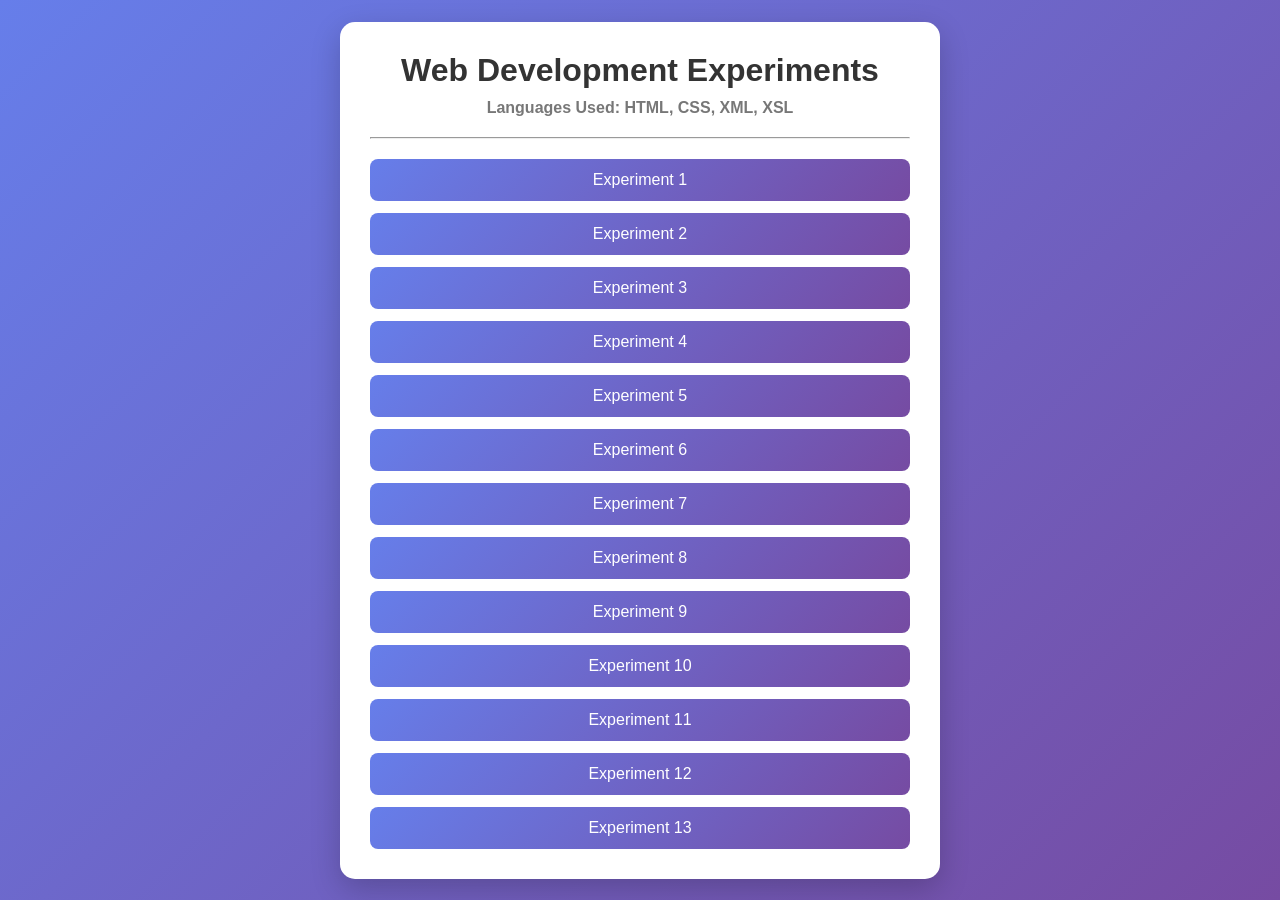
<file: index.html>
<!DOCTYPE html>
<html>
<head>
    <title>Web Development Experiments</title>

    <style>
        * {
            margin: 0;
            padding: 0;
            box-sizing: border-box;
            font-family: 'Segoe UI', sans-serif;
        }

        body {
            min-height: 100vh;
            background: linear-gradient(135deg, #667eea, #764ba2);
            display: flex;
            justify-content: center;
            align-items: center;
        }

        .container {
            width: 90%;
            max-width: 600px;
            background: white;
            padding: 30px;
            border-radius: 15px;
            box-shadow: 0 10px 30px rgba(0,0,0,0.2);
            text-align: center;
        }

        h1 {
            margin-bottom: 10px;
            color: #333;
        }

        h4 {
            margin-bottom: 20px;
            color: #777;
        }

        hr {
            margin-bottom: 20px;
        }

        .links {
            display: grid;
            gap: 12px;
        }

        a {
            text-decoration: none;
            padding: 12px;
            background: linear-gradient(135deg, #667eea, #764ba2);
            color: white;
            border-radius: 8px;
            font-weight: 500;
            transition: 0.3s;
        }

        a:hover {
            transform: scale(1.05);
            background: linear-gradient(135deg, #5a6fd6, #6a3fa0);
        }
    </style>
</head>

<body>

    <div class="container">
        <h1>Web Development Experiments</h1>
        <h4>Languages Used: HTML, CSS, XML, XSL</h4>
        <hr>

        <div class="links">
            <a href="./webpage.html">Experiment 1</a>
            <a href="./textformatting.html">Experiment 2</a>
            <a href="./list.html">Experiment 3</a>
            <a href="./img.html">Experiment 4</a>
            <a href="./frame.html">Experiment 5</a>
            <a href="./imageaslink.html">Experiment 6</a>
            <a href="./textaslink.html">Experiment 7</a>
            <a href="./table.html">Experiment 8</a>
            <a href="./Studentform.html">Experiment 9</a>
            <a href="./resume.html">Experiment 10</a>
            <a href="./student.xml">Experiment 11</a>
            <a href="./cat_output.htm">Experiment 12</a>
            <a href="./students_output.htm">Experiment 13</a>
        </div>
    </div>

</body>
</html>
</file>
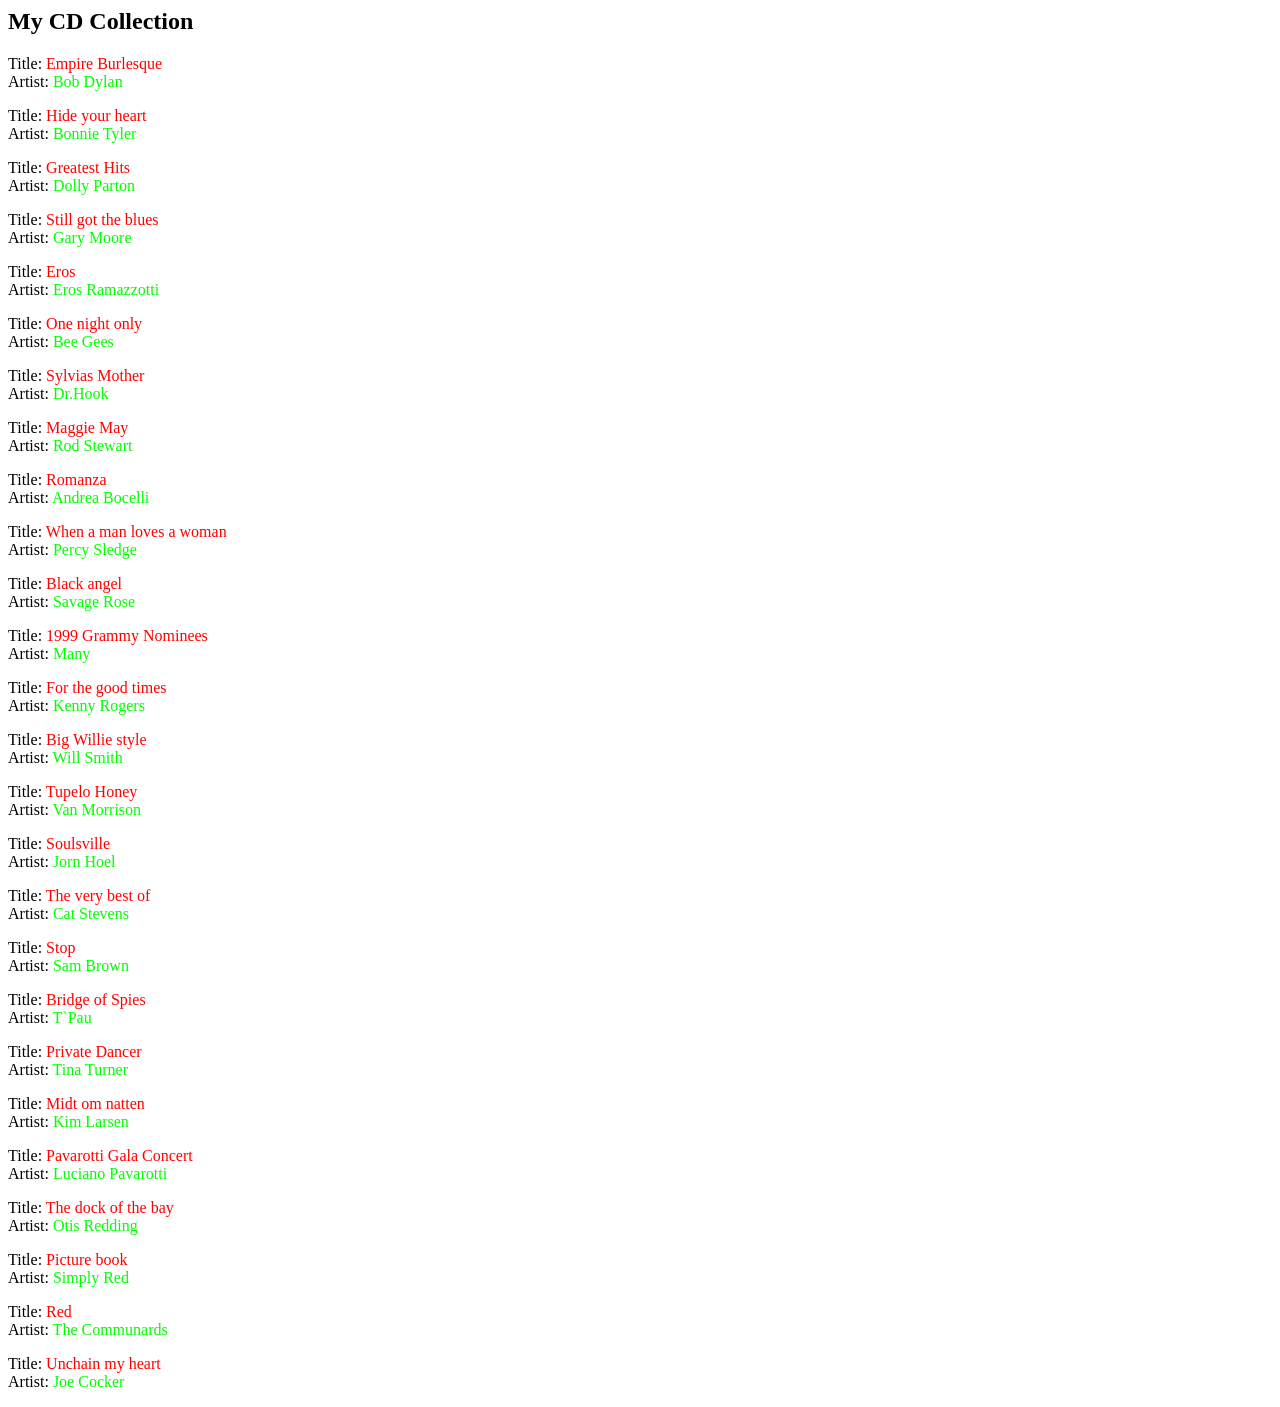
<file: cat_output.htm>
﻿<html>
  <body>
    <h2>My CD Collection</h2>
    <p>
  Title: <span style="color:#ff0000">Empire Burlesque</span><br>
  Artist: <span style="color:#00ff00">Bob Dylan</span><br></p>
    <p>
  Title: <span style="color:#ff0000">Hide your heart</span><br>
  Artist: <span style="color:#00ff00">Bonnie Tyler</span><br></p>
    <p>
  Title: <span style="color:#ff0000">Greatest Hits</span><br>
  Artist: <span style="color:#00ff00">Dolly Parton</span><br></p>
    <p>
  Title: <span style="color:#ff0000">Still got the blues</span><br>
  Artist: <span style="color:#00ff00">Gary Moore</span><br></p>
    <p>
  Title: <span style="color:#ff0000">Eros</span><br>
  Artist: <span style="color:#00ff00">Eros Ramazzotti</span><br></p>
    <p>
  Title: <span style="color:#ff0000">One night only</span><br>
  Artist: <span style="color:#00ff00">Bee Gees</span><br></p>
    <p>
  Title: <span style="color:#ff0000">Sylvias Mother</span><br>
  Artist: <span style="color:#00ff00">Dr.Hook</span><br></p>
    <p>
  Title: <span style="color:#ff0000">Maggie May</span><br>
  Artist: <span style="color:#00ff00">Rod Stewart</span><br></p>
    <p>
  Title: <span style="color:#ff0000">Romanza</span><br>
  Artist: <span style="color:#00ff00">Andrea Bocelli</span><br></p>
    <p>
  Title: <span style="color:#ff0000">When a man loves a woman</span><br>
  Artist: <span style="color:#00ff00">Percy Sledge</span><br></p>
    <p>
  Title: <span style="color:#ff0000">Black angel</span><br>
  Artist: <span style="color:#00ff00">Savage Rose</span><br></p>
    <p>
  Title: <span style="color:#ff0000">1999 Grammy Nominees</span><br>
  Artist: <span style="color:#00ff00">Many</span><br></p>
    <p>
  Title: <span style="color:#ff0000">For the good times</span><br>
  Artist: <span style="color:#00ff00">Kenny Rogers</span><br></p>
    <p>
  Title: <span style="color:#ff0000">Big Willie style</span><br>
  Artist: <span style="color:#00ff00">Will Smith</span><br></p>
    <p>
  Title: <span style="color:#ff0000">Tupelo Honey</span><br>
  Artist: <span style="color:#00ff00">Van Morrison</span><br></p>
    <p>
  Title: <span style="color:#ff0000">Soulsville</span><br>
  Artist: <span style="color:#00ff00">Jorn Hoel</span><br></p>
    <p>
  Title: <span style="color:#ff0000">The very best of</span><br>
  Artist: <span style="color:#00ff00">Cat Stevens</span><br></p>
    <p>
  Title: <span style="color:#ff0000">Stop</span><br>
  Artist: <span style="color:#00ff00">Sam Brown</span><br></p>
    <p>
  Title: <span style="color:#ff0000">Bridge of Spies</span><br>
  Artist: <span style="color:#00ff00">T`Pau</span><br></p>
    <p>
  Title: <span style="color:#ff0000">Private Dancer</span><br>
  Artist: <span style="color:#00ff00">Tina Turner</span><br></p>
    <p>
  Title: <span style="color:#ff0000">Midt om natten</span><br>
  Artist: <span style="color:#00ff00">Kim Larsen</span><br></p>
    <p>
  Title: <span style="color:#ff0000">Pavarotti Gala Concert</span><br>
  Artist: <span style="color:#00ff00">Luciano Pavarotti</span><br></p>
    <p>
  Title: <span style="color:#ff0000">The dock of the bay</span><br>
  Artist: <span style="color:#00ff00">Otis Redding</span><br></p>
    <p>
  Title: <span style="color:#ff0000">Picture book</span><br>
  Artist: <span style="color:#00ff00">Simply Red</span><br></p>
    <p>
  Title: <span style="color:#ff0000">Red</span><br>
  Artist: <span style="color:#00ff00">The Communards</span><br></p>
    <p>
  Title: <span style="color:#ff0000">Unchain my heart</span><br>
  Artist: <span style="color:#00ff00">Joe Cocker</span><br></p>
  </body>
</html>
</file>
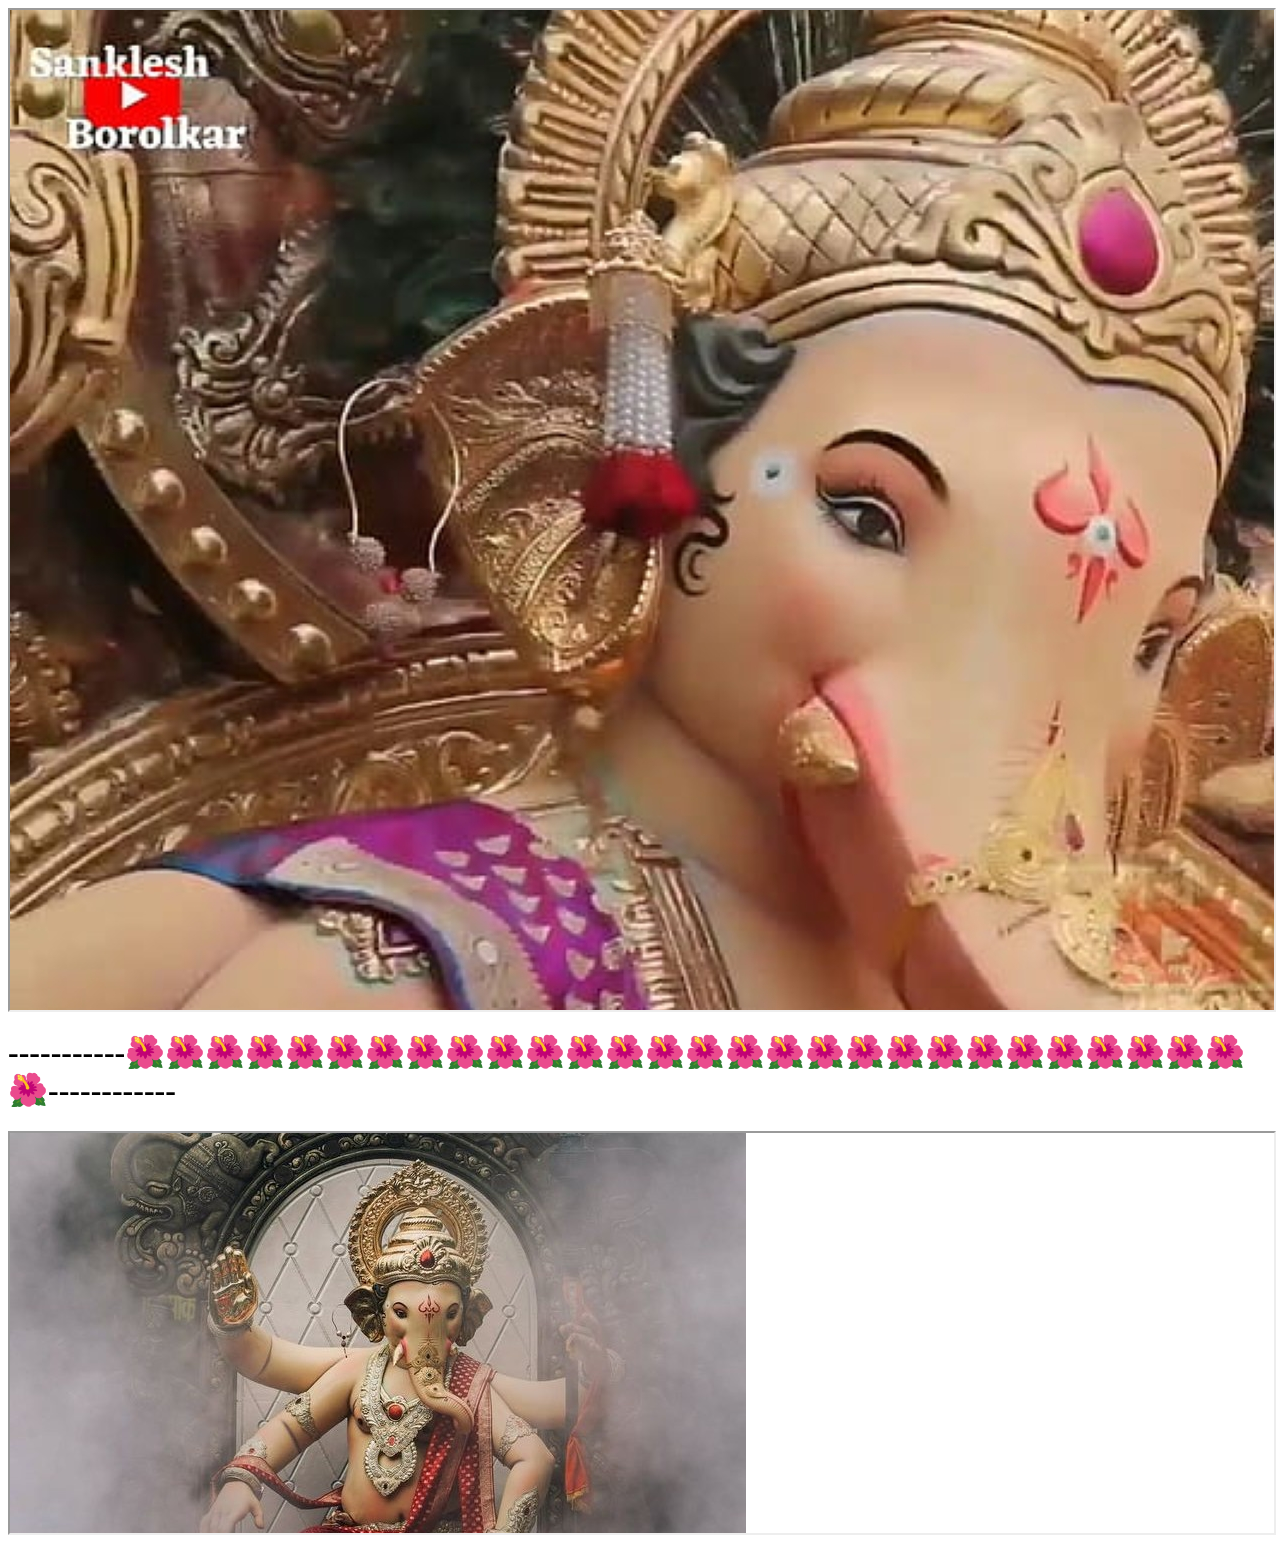
<file: frame.html>
<!-- <html>
    <head>
        <title>Single Frame Page</title>
    </head>
    <frameset>
        <frame src="C:\Users\Samruddhi\OneDrive\Pictures\download (1).jpg"></frame>    
    </frameset>
</html> -->

<html>
    <head>
        <title>---Web Page---</title>
    </head>
    <body>
        <iframe src="./bappa.jpg" width="100%" height="1000"></iframe>
        <h1>-----------🌺🌺🌺🌺🌺🌺🌺🌺🌺🌺🌺🌺🌺🌺🌺🌺🌺🌺🌺🌺🌺🌺🌺🌺🌺🌺🌺🌺🌺------------</h1>
        <iframe src="./download (1).jpg" width="100%" height="400"></iframe>
    </body>
</html>
</file>
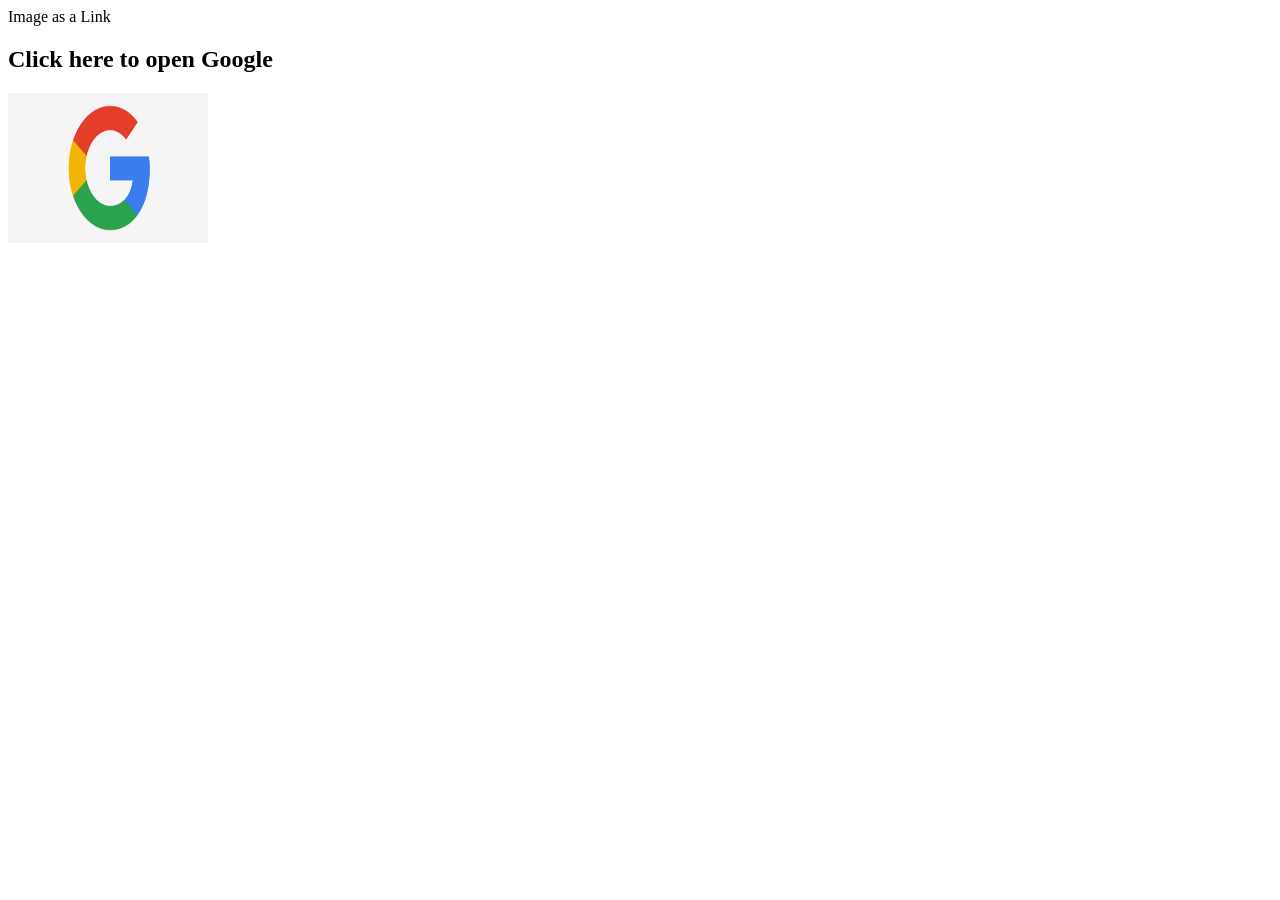
<file: imageaslink.html>
<html>
<head>
    <tile>Image as a Link</tile>
</head>
<body>
    <h2>Click here to open Google</h2>
    <a href="https://www.google.com">
    <img src="./google-logo.webp" alt="Google logo" width="200" height="150">
    </a>
</body>
</html>
</file>
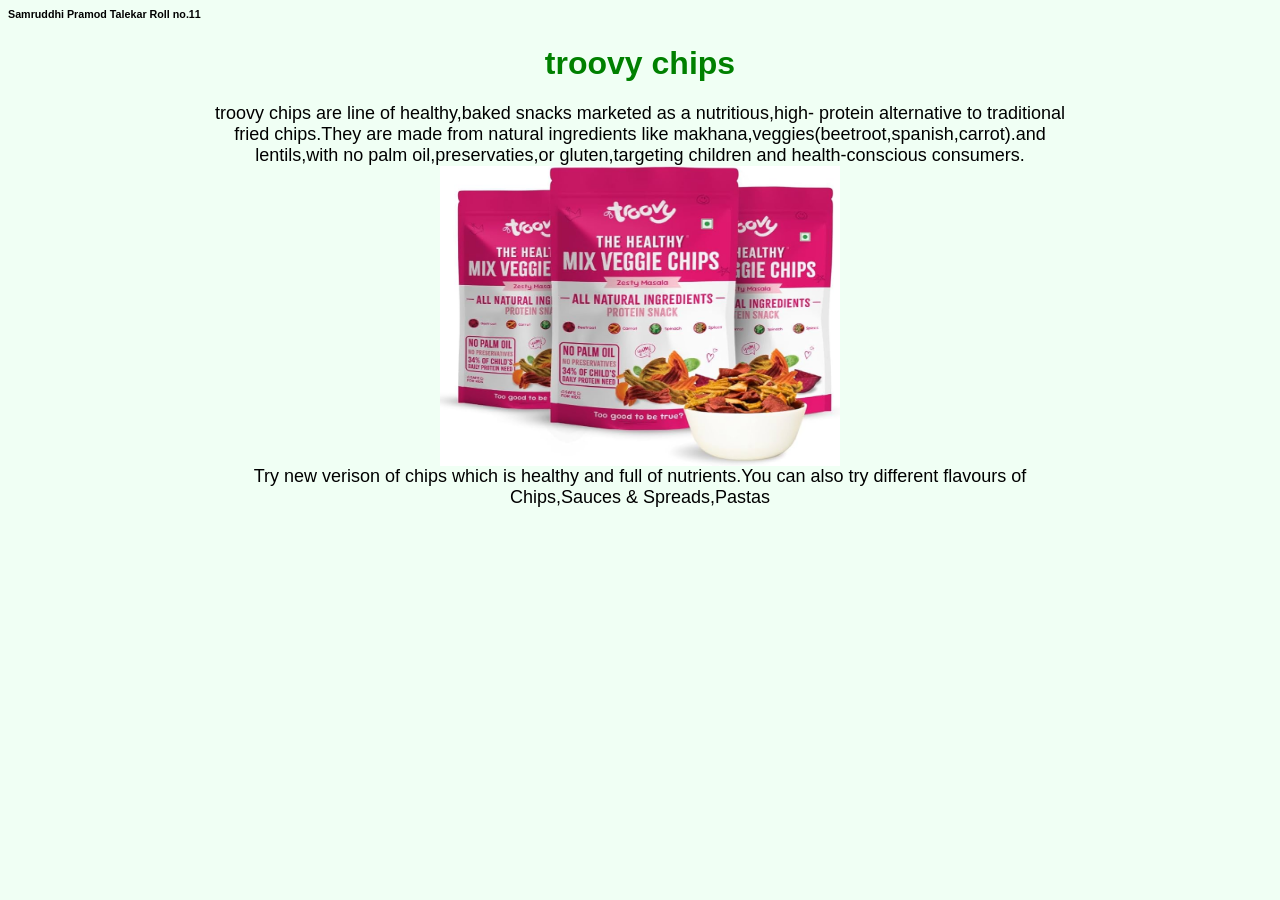
<file: img.html>
<html>
<head>
     <title>troovy Foods</title>
     <style>
        body
        {
            font-family: Arial;
            text-align: center;
            background-color: #f0fff4;
        }
        h1
        {
            color: green;
        }
        p{
            color: black;
            font-size: 18px;
            width:70%;
            margin: auto;
        }
        h6
        {
            text-align:left ;
        }
     </style>
</head>
<body>
    <h6>Samruddhi Pramod Talekar Roll no.11</h6>
    <h1>troovy chips</h1>
    <p>troovy chips are line of healthy,baked snacks marketed as a nutritious,high- protein alternative to traditional fried chips.They are made from natural
        ingredients like makhana,veggies(beetroot,spanish,carrot).and lentils,with no palm oil,preservaties,or gluten,targeting children and health-conscious 
        consumers.</p>
    <img src="./troovy.jpg" alt="Tasty and Healthy" width="400" height="300">
    <p>Try new verison of chips which is healthy and full of nutrients.You can also try different flavours of Chips,Sauces & Spreads,Pastas</p><br>
</file>
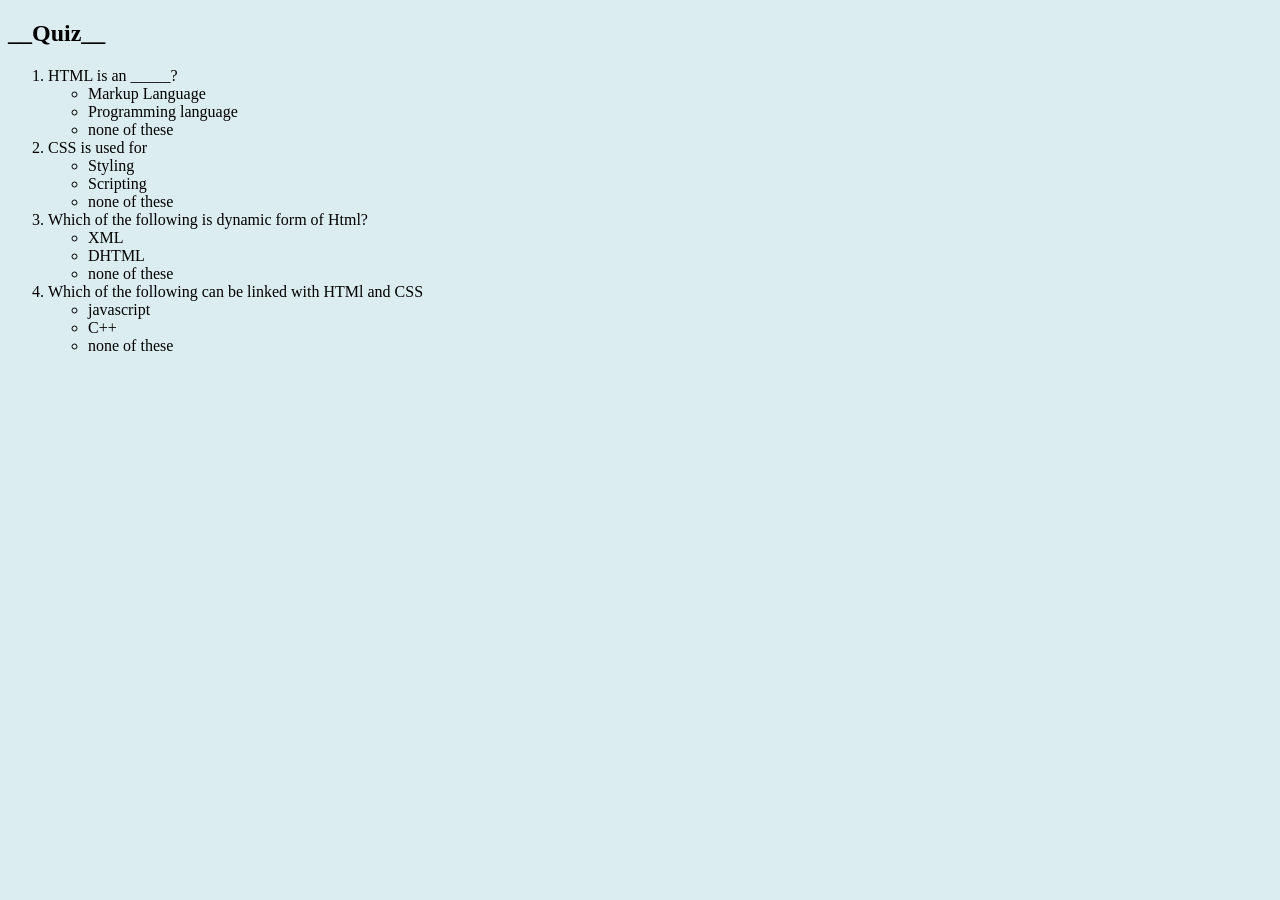
<file: list.html>
<!DOCTYPE html>
<head>
    <title>Wed Development</title>
    <body>
        <style>
            body{
                background-color:rgb(220, 237, 239) ;
            }

        </style>
        <h2>__Quiz__</h2>
        <ol type="1">
            <li>HTML is an _____?</li>
            <ul type="circle">
                <li>Markup Language</li>
                <li>Programming language</li>
                <li>none of these</li>
            </ul>
            <li>CSS is used for</li>
            <ul type="circle">
                <li>Styling</li>
                <li>Scripting</li>
                <li>none of these</li>
            </ul>
            <li>Which of the following is dynamic form of Html?</li>
            <ul type="circle">
                <li>XML</li>
                <li>DHTML</li>
                <li>none of these</li>
            </ul>
            <li>Which of the following can be linked with HTMl and CSS</li>
            <ul type="circle">
                <li>javascript</li>
                <li>C++</li>
                <li>none of these</li>
            </ul>
        </ol>
    </body>
</file>
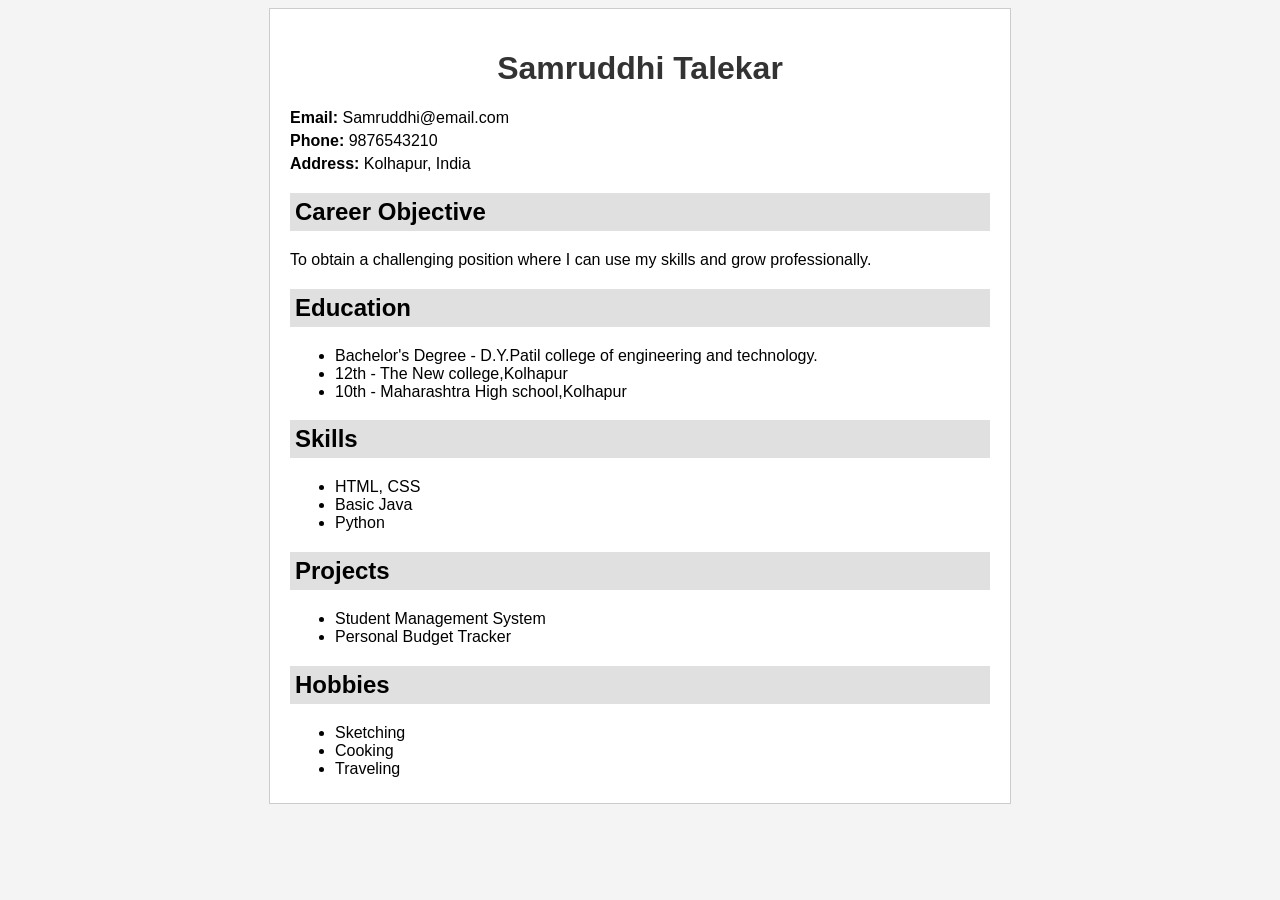
<file: resume.html>
<!DOCTYPE html>
<html>
<head>
    <title>My Resume</title>

    <style>
        body {
            font-family: Arial, sans-serif;
            background-color: #f4f4f4;
        }

        .container {
            width: 700px;
            margin: auto;
            background: white;
            padding: 20px;
            border: 1px solid #ccc;
        }

        h1 {
            text-align: center;
            color: #333;
        }

        h2 {
            background-color: #e0e0e0;
            padding: 5px;
        }

        p {
            margin: 5px 0;
        }

        ul {
            margin: 5px;
        }
    </style>
</head>

<body>

<div class="container">

    <h1>Samruddhi Talekar</h1>
    <p><b>Email:</b> Samruddhi@email.com</p>
    <p><b>Phone:</b> 9876543210</p>
    <p><b>Address:</b> Kolhapur, India</p>

    <h2>Career Objective</h2>
    <p>To obtain a challenging position where I can use my skills and grow professionally.</p>

    <h2>Education</h2>
    <ul>
        <li>Bachelor's Degree - D.Y.Patil college of engineering and technology.</li>
        <li>12th - The New college,Kolhapur</li>
        <li>10th - Maharashtra High school,Kolhapur</li>
    </ul>

    <h2>Skills</h2>
    <ul>
        <li>HTML, CSS</li>
        <li>Basic Java</li>
        <li>Python</li>
    </ul>

    <h2>Projects</h2>
    <ul>
        <li>Student Management System</li>
        <li>Personal Budget Tracker</li>
    </ul>

    <h2>Hobbies</h2>
    <ul>
        <li>Sketching</li>
        <li>Cooking</li>
        <li>Traveling</li>
    </ul>

</div>

</body>
</html>
</file>
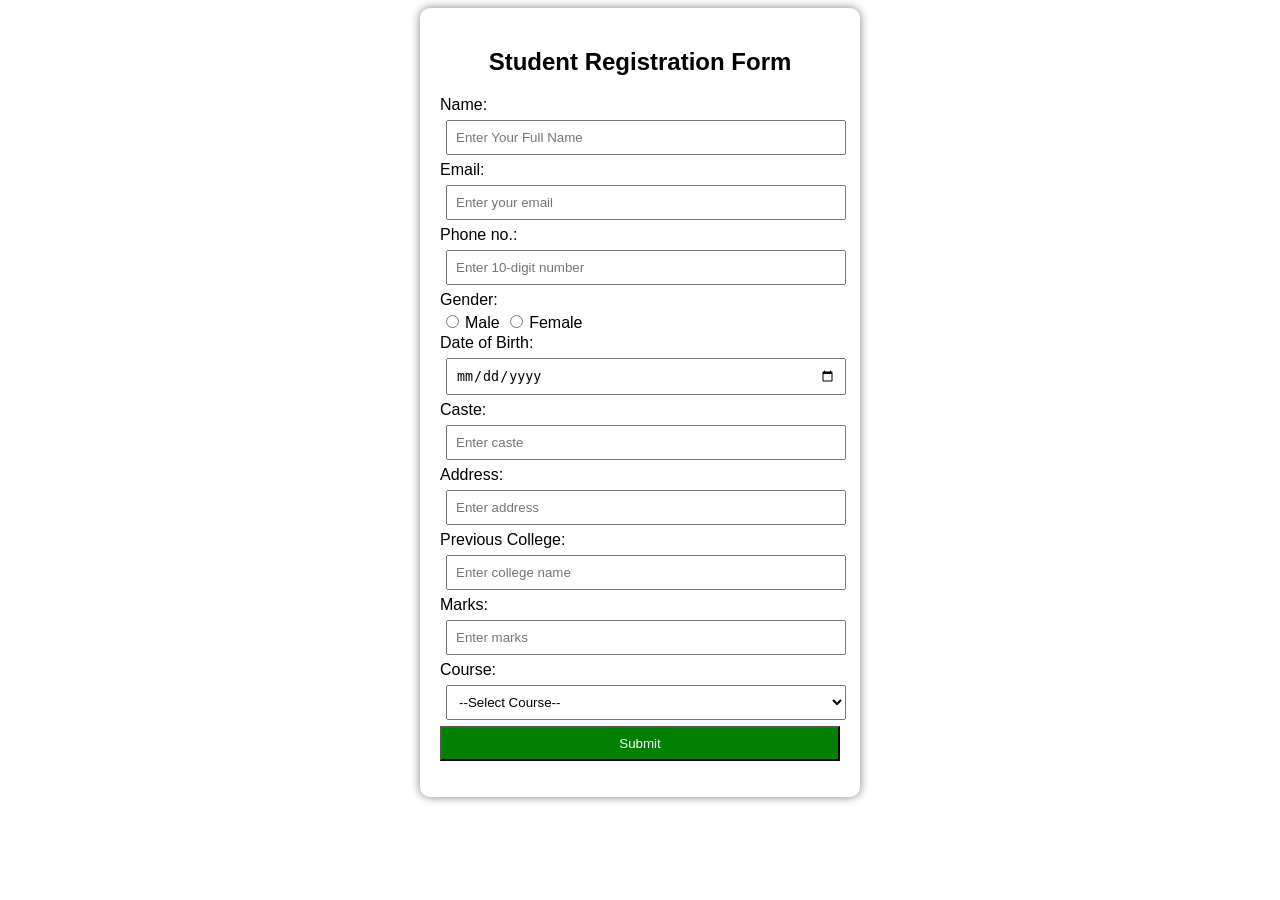
<file: Studentform.html>
<html>
<head>
    <title>Student Registration Form</title>
</head>
<style>
    body{
        font-family: Arial, sans-serif;
        }
    .container
    {
        width: 400px;
        margin: auto;
        padding: 20px;
        border-radius: 10px;
        box-shadow: 0 0 10px gray;
    }    
    h2{
        text-align: center;
    }
    input,select
    {
        width: 100%;
        padding: 8px;
        margin: 6px;
    }
    button
    {
        background-color: green;
        color: white;
        cursor: pointer;
        width: 100%;
        padding: 8px;
    }
</style>
<body>
    <div class="container">
    <h2>Student Registration Form</h2>
    <form>
        Name:<br>
        <input type="text" name="name" required placeholder="Enter Your Full Name"><br>

        Email:<br>
        <input type="email" name="email" required placeholder="Enter your email"><br>

        Phone no.:<br>
        <input type="tel" name="phone" placeholder="Enter 10-digit number" required><br>

        Gender:<br>
        <input type="radio" name="gender" value="Male" style="width: auto;">Male
        <input type="radio" name="gender" value="Female" style="width: auto;">Female<br>

        Date of Birth:<br>
        <input type="date" name="dob"><br>

        Caste:<br>
        <input type="text" name="caste" placeholder="Enter caste" required ><br>

        Address:<br>
        <input type="text" name="address" placeholder="Enter address" required><br>

        Previous College:<br>
        <input type="text" name="college" placeholder="Enter college name" required><br>

        Marks:<br>
        <input type="number" name="marks" placeholder="Enter marks " required><br>

        Course:<br>
        <select name="course">
            <option value="">--Select Course--</option>
            <option>BCA</option>
            <option>BBA</option>
            <option>Bsc</option>
            <option>BTech</option>
        </select>
        <br>
        
        <button>Submit</button>

    </form>
    </div>
</body>
</html>
</file>
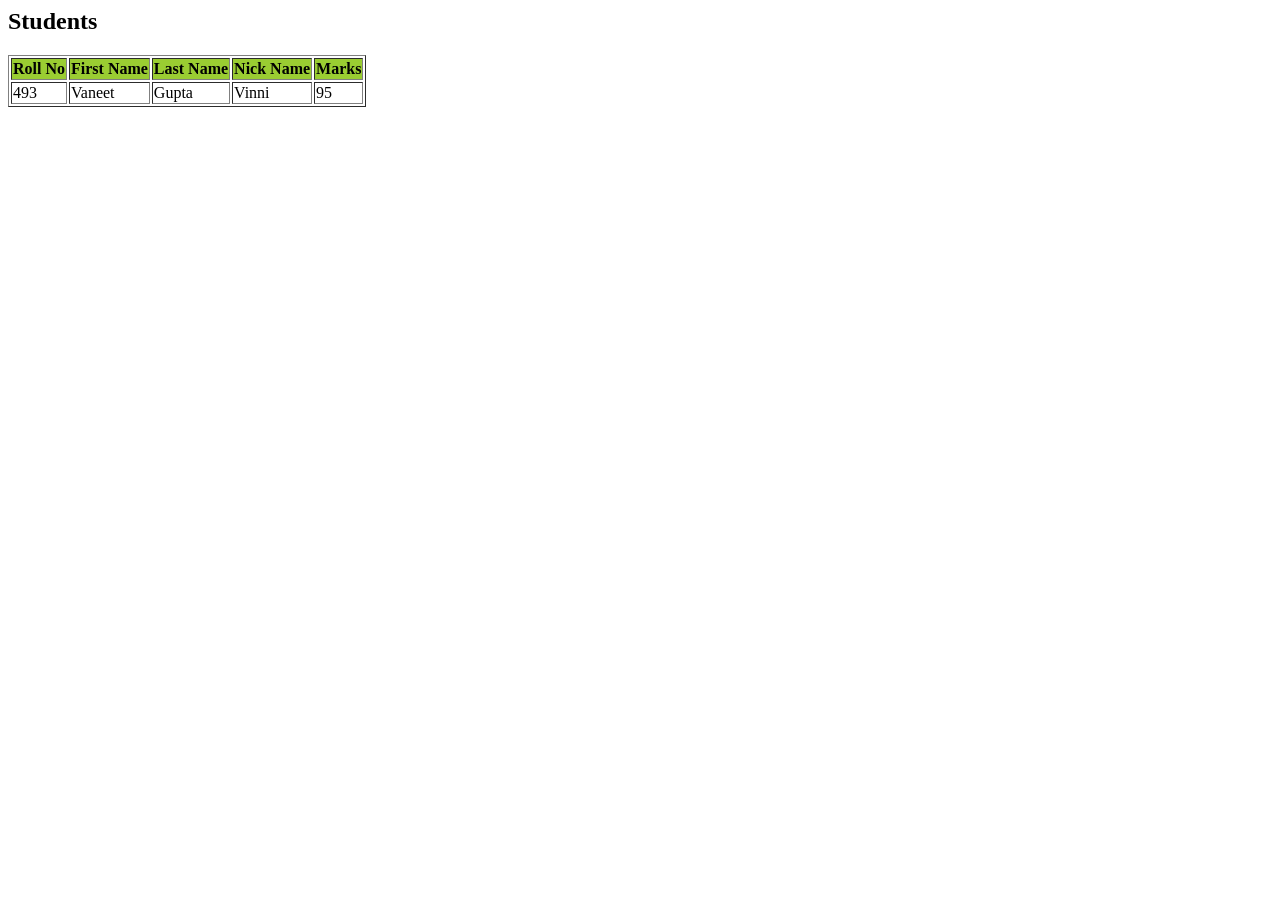
<file: students_output.htm>
﻿<html>
  <body>
    <h2>Students</h2>
    <table border="1">
      <tr bgcolor="#9acd32">
        <th>Roll No</th>
        <th>First Name</th>
        <th>Last Name</th>
        <th>Nick Name</th>
        <th>Marks</th>
      </tr>
      <tr>
        <td>493</td>
        <td>Vaneet</td>
        <td>Gupta</td>
        <td>Vinni</td>
        <td>95</td>
      </tr>
    </table>
  </body>
</html>
</file>
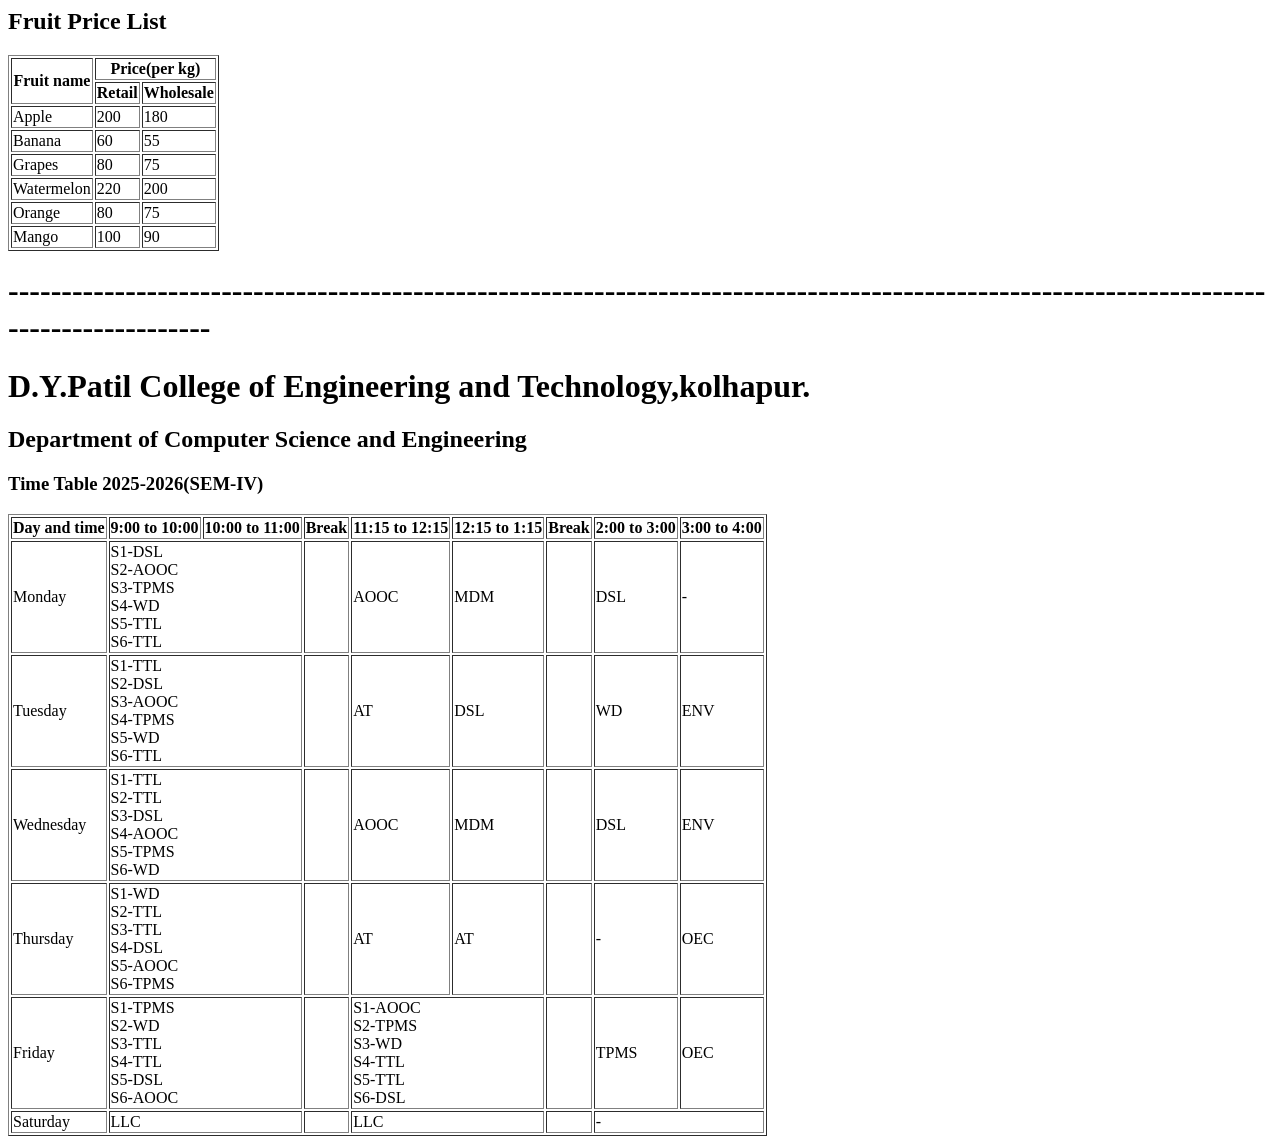
<file: table.html>
<html>
    <head>
        <title>Fruit shop🍎🍉</title>
    </head>
    <h2>Fruit Price List</h2>
    <table border="1">
        <tr>
            <th rowspan="2">Fruit name</th>
            <th colspan="2">Price(per kg)</th>
        </tr>
        <tr>
            <th>Retail</th>
            <th>Wholesale</th>
        </tr>
        <tr>
            <td>Apple</td>
            <td>200</td>
            <td>180</td>
        </tr>
        <tr>
            <td>Banana</td>
            <td>60</td>
            <td>55</td>
        </tr>
        <tr>
            <td>Grapes</td>
            <td>80</td>
            <td>75</td>
        </tr>
        <tr>
            <td>Watermelon</td>
            <td>220</td>
            <td>200</td>
        </tr>
        <tr>
            <td>Orange</td>
            <td>80</td>
            <td>75</td>
        </tr>
        <tr>
            <td>Mango</td>
            <td>100</td>
            <td>90</td>
        </tr>
    </table>
</html>
<h1>-----------------------------------------------------------------------------------------------------------------------------------------</h1>
<html>
    <head>
        <title>
            Time Table S.Y.BTech A
        </title>
    </head>
    <h1>D.Y.Patil College of Engineering and Technology,kolhapur.</h1>
    <h2>Department of Computer Science and Engineering</h2>
    <h3>Time Table 2025-2026(SEM-IV)</h3>
    <table border="1">
        <tr>
            <th>Day and time</th>
            <th>9:00 to 10:00</th>
            <th>10:00 to 11:00</th>
            <th>Break</th>
            <th>11:15 to 12:15</th>
            <th>12:15 to 1:15</th>
            <th>Break</th>
            <th>2:00 to 3:00</th>
            <th>3:00 to 4:00</th>
        </tr>
        <tr>
            <td >Monday</td>
            <td colspan="2">
                S1-DSL<br>
                S2-AOOC<br>
                S3-TPMS<br>
                S4-WD<br>
                S5-TTL<br>
                S6-TTL<br>
            </td>
            <td></td>
            <td>AOOC</td>
            <td>MDM</td>
            <td></td>
            <td>DSL</td>
            <td>-</td>
        </tr>
         <tr>
            <td >Tuesday</td>
            <td colspan="2">
                S1-TTL<br>
                S2-DSL<br>
                S3-AOOC<br>
                S4-TPMS<br>
                S5-WD<br>
                S6-TTL<br>
            </td>
            <td></td>
            <td>AT</td>
            <td>DSL</td>
            <td></td>
            <td>WD</td>
            <td>ENV</td>
        </tr>
         <tr>
            <td >Wednesday</td>
            <td colspan="2">
                S1-TTL<br>
                S2-TTL<br>
                S3-DSL<br>
                S4-AOOC<br>
                S5-TPMS<br>
                S6-WD<br>
            </td>
            <td></td>
            <td>AOOC</td>
            <td>MDM</td>
            <td></td>
            <td>DSL</td>
            <td>ENV</td>
        </tr>
         <tr>
            <td >Thursday</td>
            <td colspan="2">
                S1-WD<br>
                S2-TTL<br>
                S3-TTL<br>
                S4-DSL<br>
                S5-AOOC<br>
                S6-TPMS<br>
            </td>
            <td></td>
            <td>AT</td>
            <td>AT</td>
            <td></td>
            <td>-</td>
            <td>OEC</td>
        </tr>
        <tr>
            <td >Friday</td>
            <td colspan="2">
                S1-TPMS<br>
                S2-WD<br>
                S3-TTL<br>
                S4-TTL<br>
                S5-DSL<br>
                S6-AOOC<br>
            </td>
            <td></td>
            <td colspan="2">
                S1-AOOC<br>
                S2-TPMS<br>
                S3-WD<br>
                S4-TTL<br>
                S5-TTL<br>
                S6-DSL<br>
            </td>
            <td></td>
            <td>TPMS</td>
            <td>OEC</td>
        </tr>  
        <tr>
            <td>Saturday</td>
            <td colspan="2">LLC</td>
            <td ></td>
            <td colspan="2">LLC</td>
            <td></td>
            <td colspan="2">-</td>
            
        </tr>   
    </table>
</html>
</file>
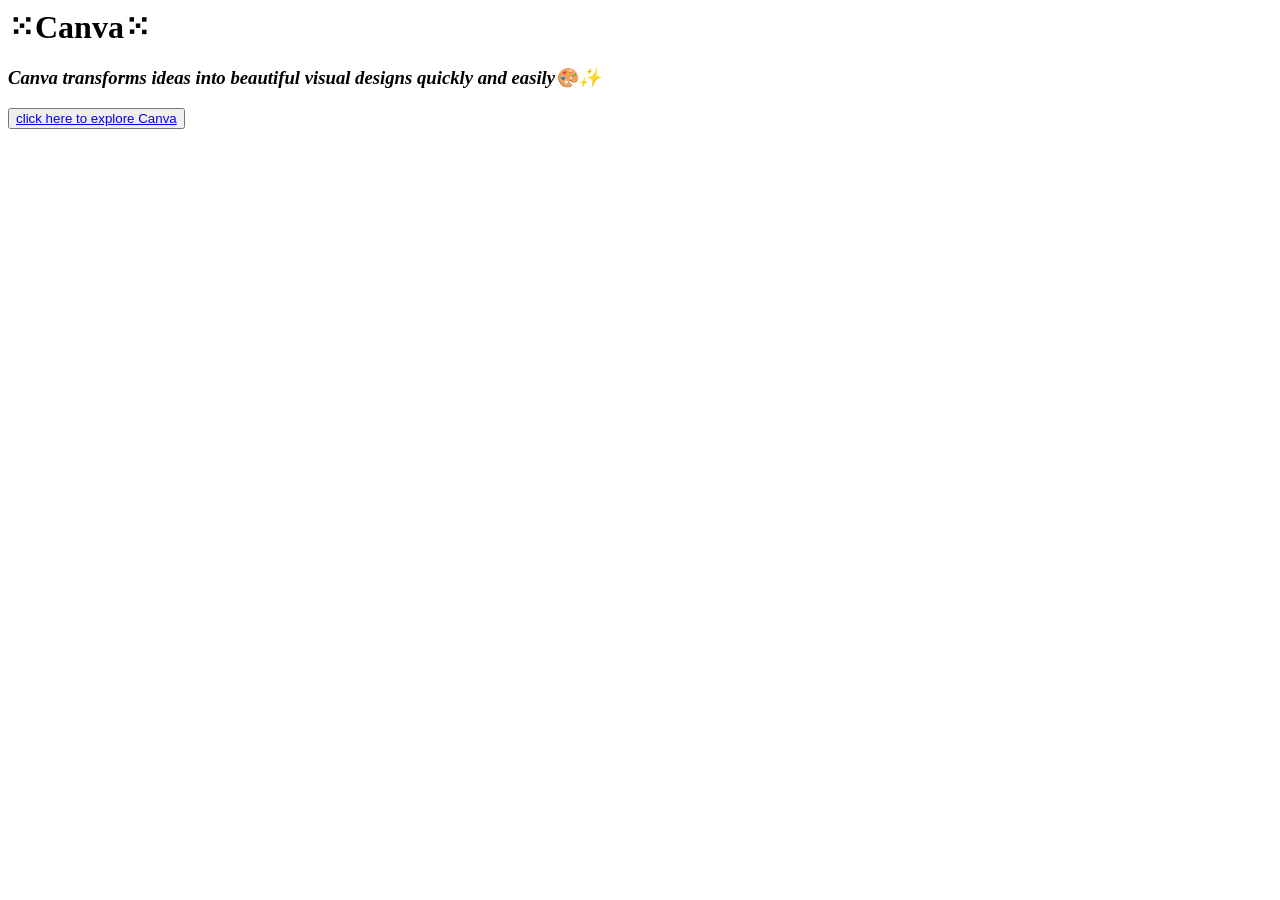
<file: textaslink.html>
<html>
<head>
    <title>Text as a link</title>
</head>
<body>
    <h1>⁙Canva⁙</h1>
    <h3><i>Canva transforms ideas into beautiful visual designs quickly and easily🎨✨</i></h3>
    <button><a href="https://www.canva.in/">click here to explore Canva</a></button>
</body>
</html>
</file>
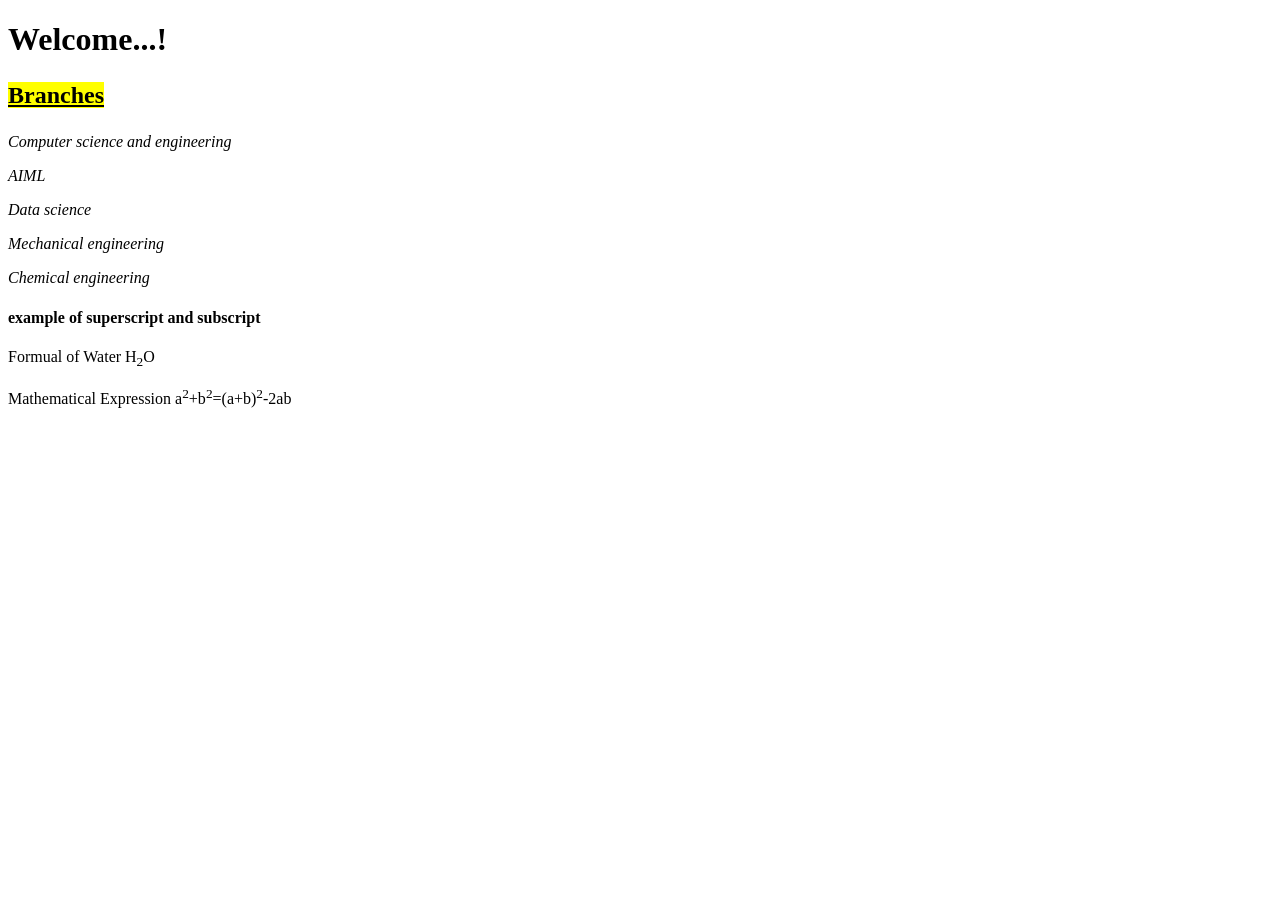
<file: textformatting.html>
<!DOCTYPE html>
<html>
    <head>
        <title>D.Y.Patil College of engineering</title>
    </head>
    <body>
         <h1>Welcome...!</h1>
         <h2><p><b><u><mark>Branches</mark></u></b></p></h2>
         <p><i>Computer science and engineering</i></p>
         <p><em>AIML</em></p>
         <p><em>Data science</em></p>
         <p><i>Mechanical engineering</i></p>
         <p><i>Chemical engineering</i></p>
         <h4>example of superscript and subscript</h4>
         <p>Formual of Water H<sub>2</sub>O</p>
         <p>Mathematical Expression a<sup>2</sup>+b<sup>2</sup>=(a+b)<sup>2</sup>-2ab</p>
    </body>
</html>
</file>
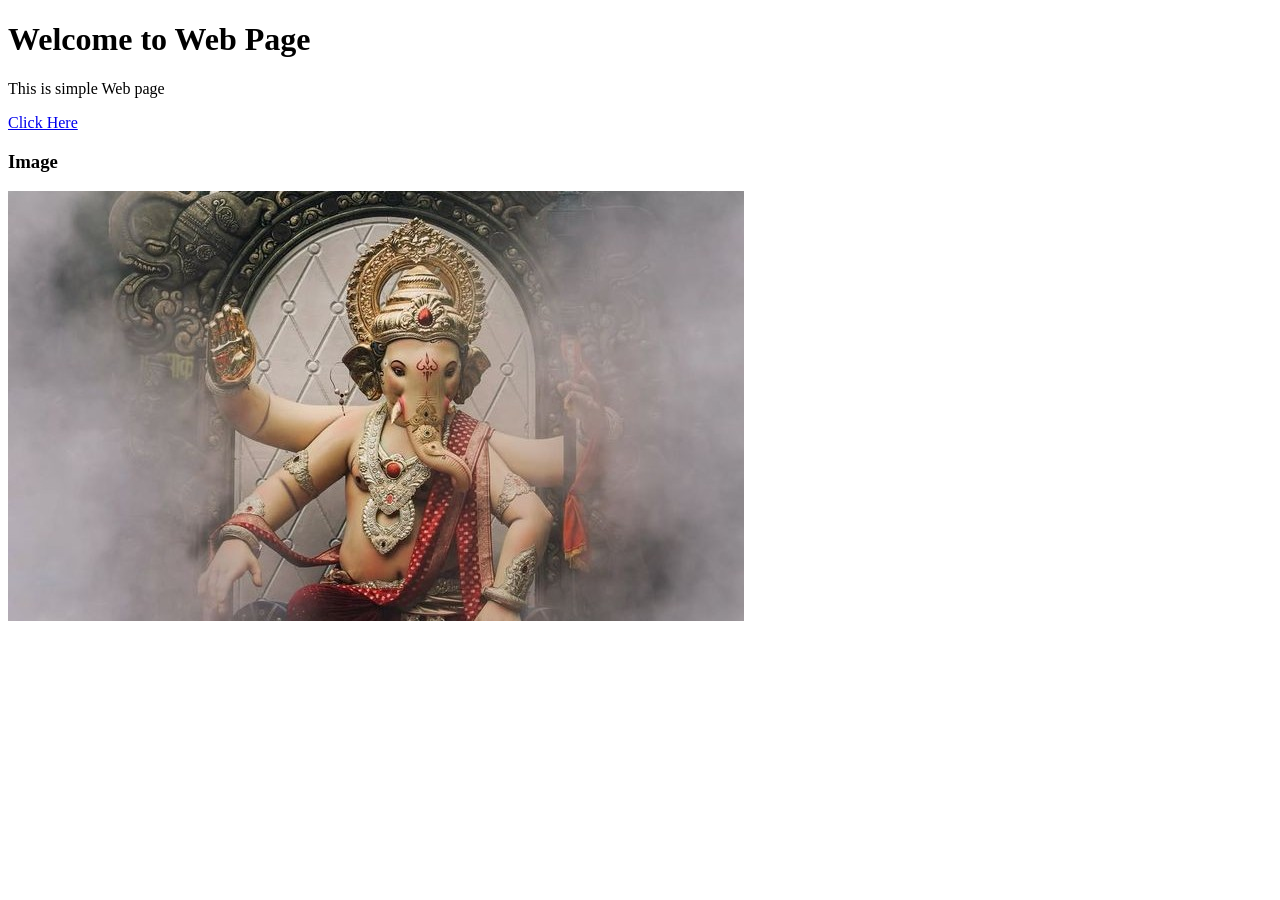
<file: webpage.html>
<!DOCTYPE html>
 <html>
    <head>
        <title>MY WEB PAGE</title>
    </head>
    <body>
        <h1>Welcome to Web Page</h1>
        <p>This is simple Web page</p>
        <a href="https://www.google.com/">Click Here</a>
        <h3>Image</h3>
        <img src="./download (1).jpg" >
    </body>
 </html>
</file>
